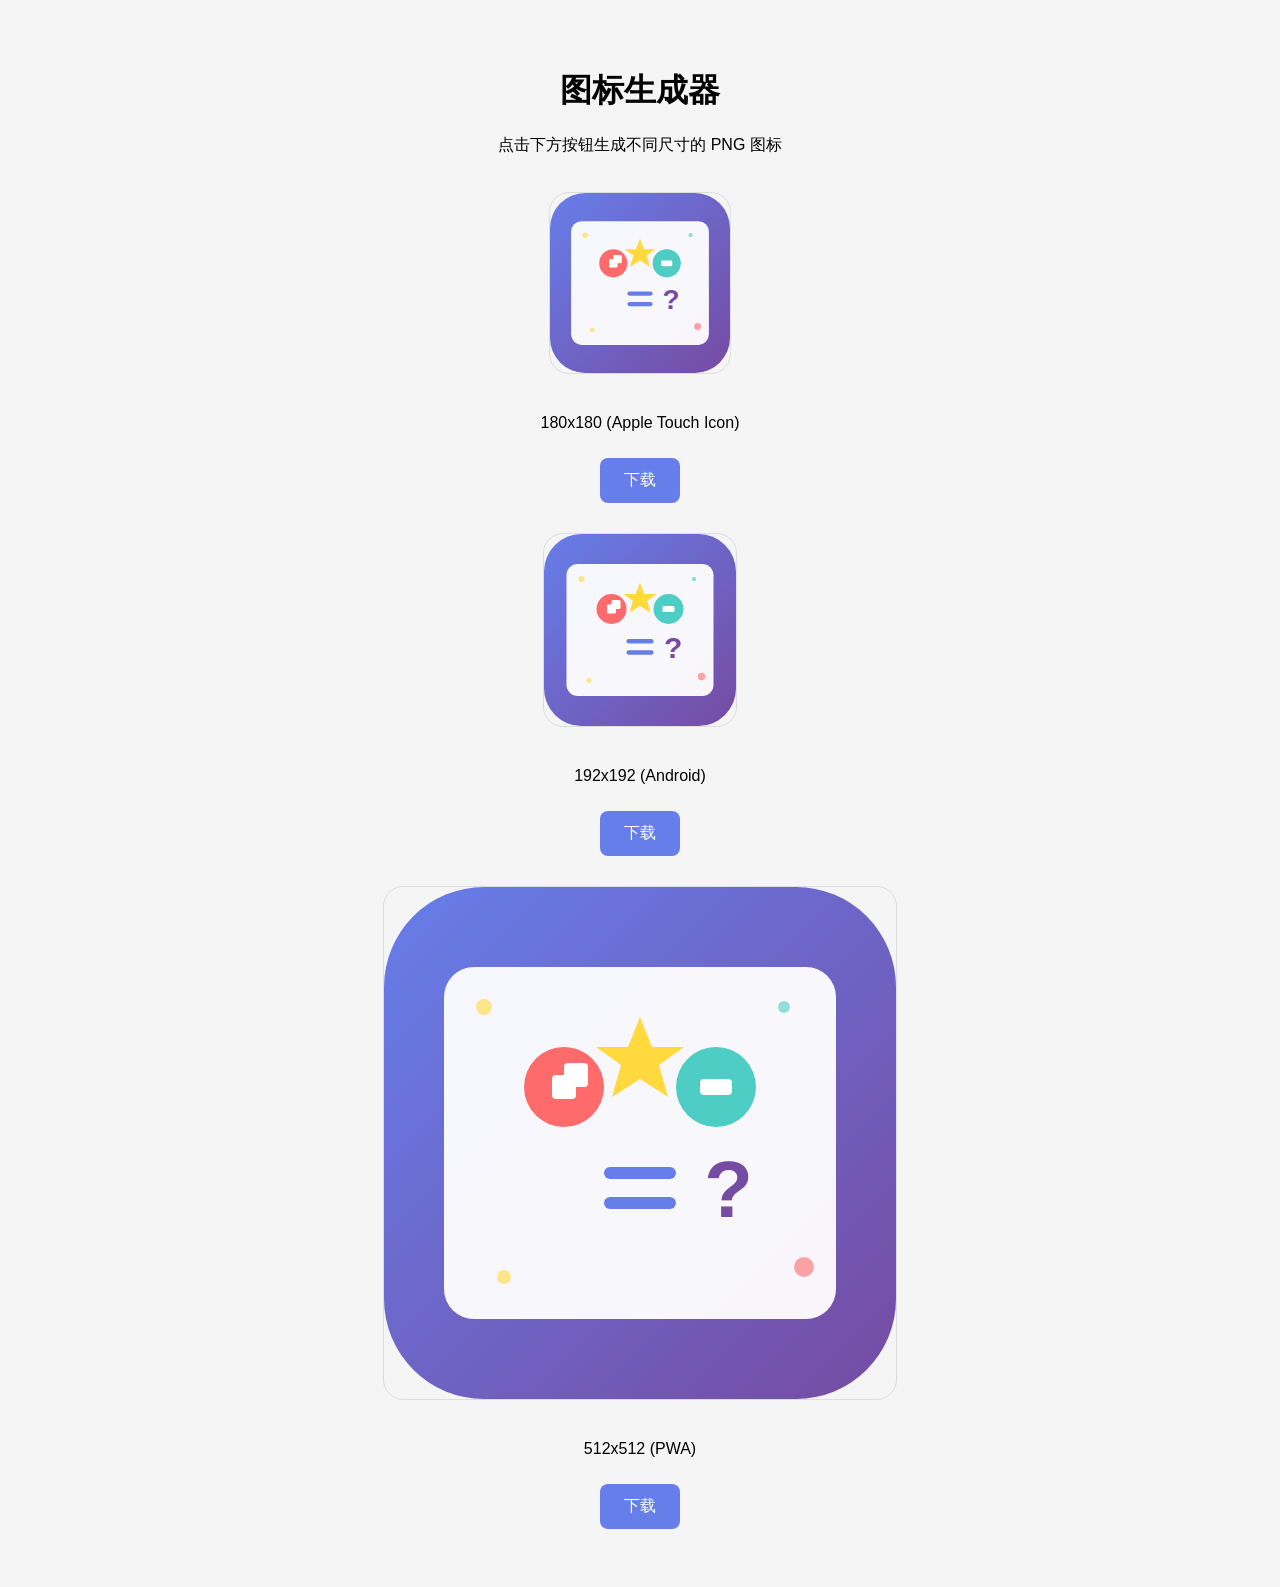
<file: generate-icon.html>
<!DOCTYPE html>
<html>
<head>
    <title>生成图标</title>
    <style>
        body { font-family: sans-serif; text-align: center; padding: 40px; background: #f5f5f5; }
        canvas { border: 1px solid #ddd; margin: 20px; border-radius: 20px; }
        button { padding: 12px 24px; font-size: 16px; cursor: pointer; margin: 10px; border: none; border-radius: 8px; background: #667eea; color: white; }
        button:hover { background: #5a6fd6; }
    </style>
</head>
<body>
    <h1>图标生成器</h1>
    <p>点击下方按钮生成不同尺寸的 PNG 图标</p>
    <div>
        <canvas id="c180" width="180" height="180"></canvas>
        <p>180x180 (Apple Touch Icon)</p>
        <button onclick="download(180)">下载</button>
    </div>
    <div>
        <canvas id="c192" width="192" height="192"></canvas>
        <p>192x192 (Android)</p>
        <button onclick="download(192)">下载</button>
    </div>
    <div>
        <canvas id="c512" width="512" height="512"></canvas>
        <p>512x512 (PWA)</p>
        <button onclick="download(512)">下载</button>
    </div>

    <script>
        const svgContent = `<svg xmlns="http://www.w3.org/2000/svg" viewBox="0 0 512 512">
          <defs>
            <linearGradient id="bg" x1="0%" y1="0%" x2="100%" y2="100%">
              <stop offset="0%" style="stop-color:#667eea"/>
              <stop offset="100%" style="stop-color:#764ba2"/>
            </linearGradient>
          </defs>
          <rect width="512" height="512" rx="100" fill="url(#bg)"/>
          <rect x="60" y="80" width="392" height="352" rx="30" fill="white" opacity="0.95"/>
          <circle cx="180" cy="200" r="40" fill="#FF6B6B"/>
          <rect x="168" y="188" width="24" height="24" rx="4" fill="white"/>
          <rect x="180" y="176" width="24" height="24" rx="4" fill="white" transform="rotate(0 180 200)"/>
          <circle cx="332" cy="200" r="40" fill="#4ECDC4"/>
          <rect x="316" y="192" width="32" height="16" rx="4" fill="white"/>
          <polygon points="256,130 268,160 300,160 275,178 284,210 256,192 228,210 237,178 212,160 244,160" fill="#FFD93D"/>
          <rect x="220" y="280" width="72" height="12" rx="6" fill="#667eea"/>
          <rect x="220" y="310" width="72" height="12" rx="6" fill="#667eea"/>
          <text x="320" y="330" font-family="Arial, sans-serif" font-size="80" font-weight="bold" fill="#764ba2">?</text>
          <circle cx="100" cy="120" r="8" fill="#FFD93D" opacity="0.6"/>
          <circle cx="420" cy="380" r="10" fill="#FF6B6B" opacity="0.6"/>
          <circle cx="400" cy="120" r="6" fill="#4ECDC4" opacity="0.6"/>
          <circle cx="120" cy="390" r="7" fill="#FFD93D" opacity="0.6"/>
        </svg>`;

        function drawIcon(canvasId, size) {
            const canvas = document.getElementById(canvasId);
            const ctx = canvas.getContext('2d');
            const img = new Image();
            const blob = new Blob([svgContent], { type: 'image/svg+xml' });
            const url = URL.createObjectURL(blob);

            img.onload = function() {
                ctx.drawImage(img, 0, 0, size, size);
                URL.revokeObjectURL(url);
            };
            img.src = url;
        }

        function download(size) {
            const canvas = size === 180 ? document.getElementById('c180') :
                          size === 192 ? document.getElementById('c192') :
                          document.getElementById('c512');
            const link = document.createElement('a');
            link.download = `icon-${size}.png`;
            link.href = canvas.toDataURL('image/png');
            link.click();
        }

        drawIcon('c180', 180);
        drawIcon('c192', 192);
        drawIcon('c512', 512);
    </script>
</body>
</html>
</file>
